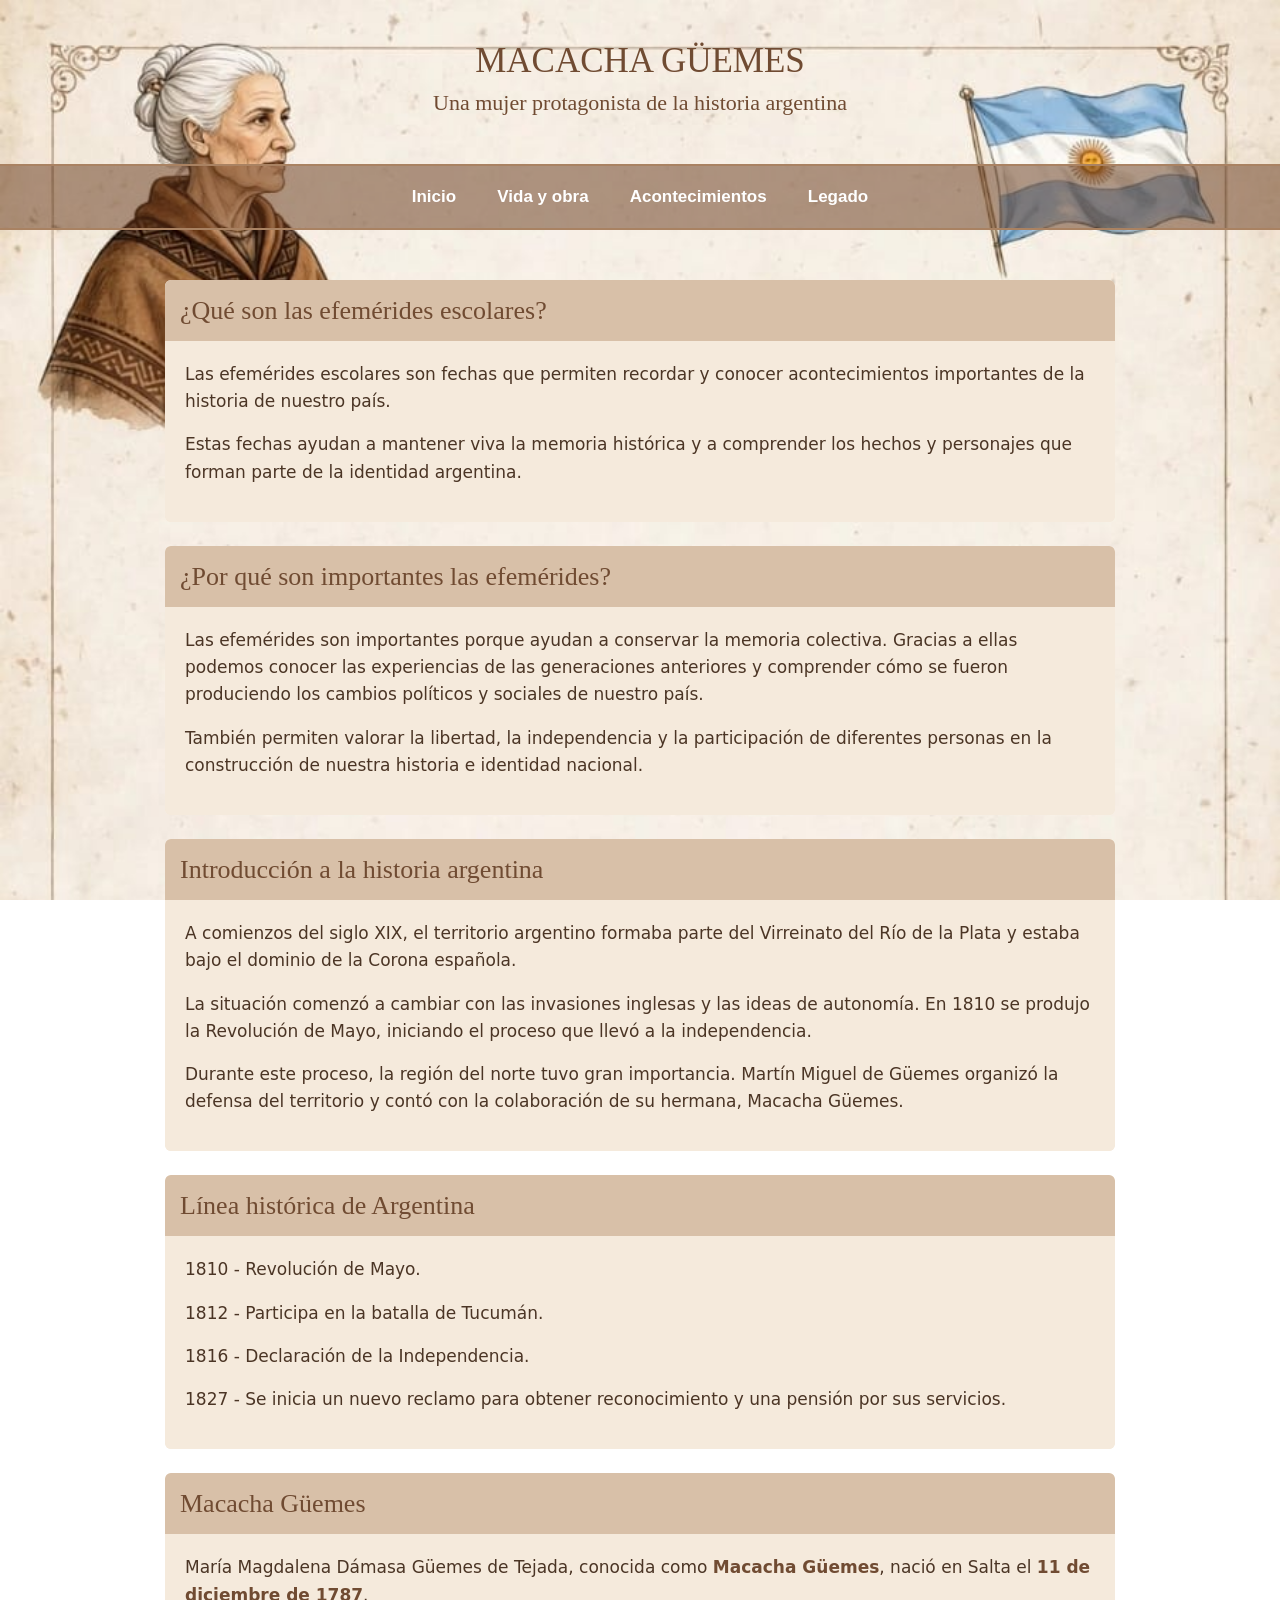
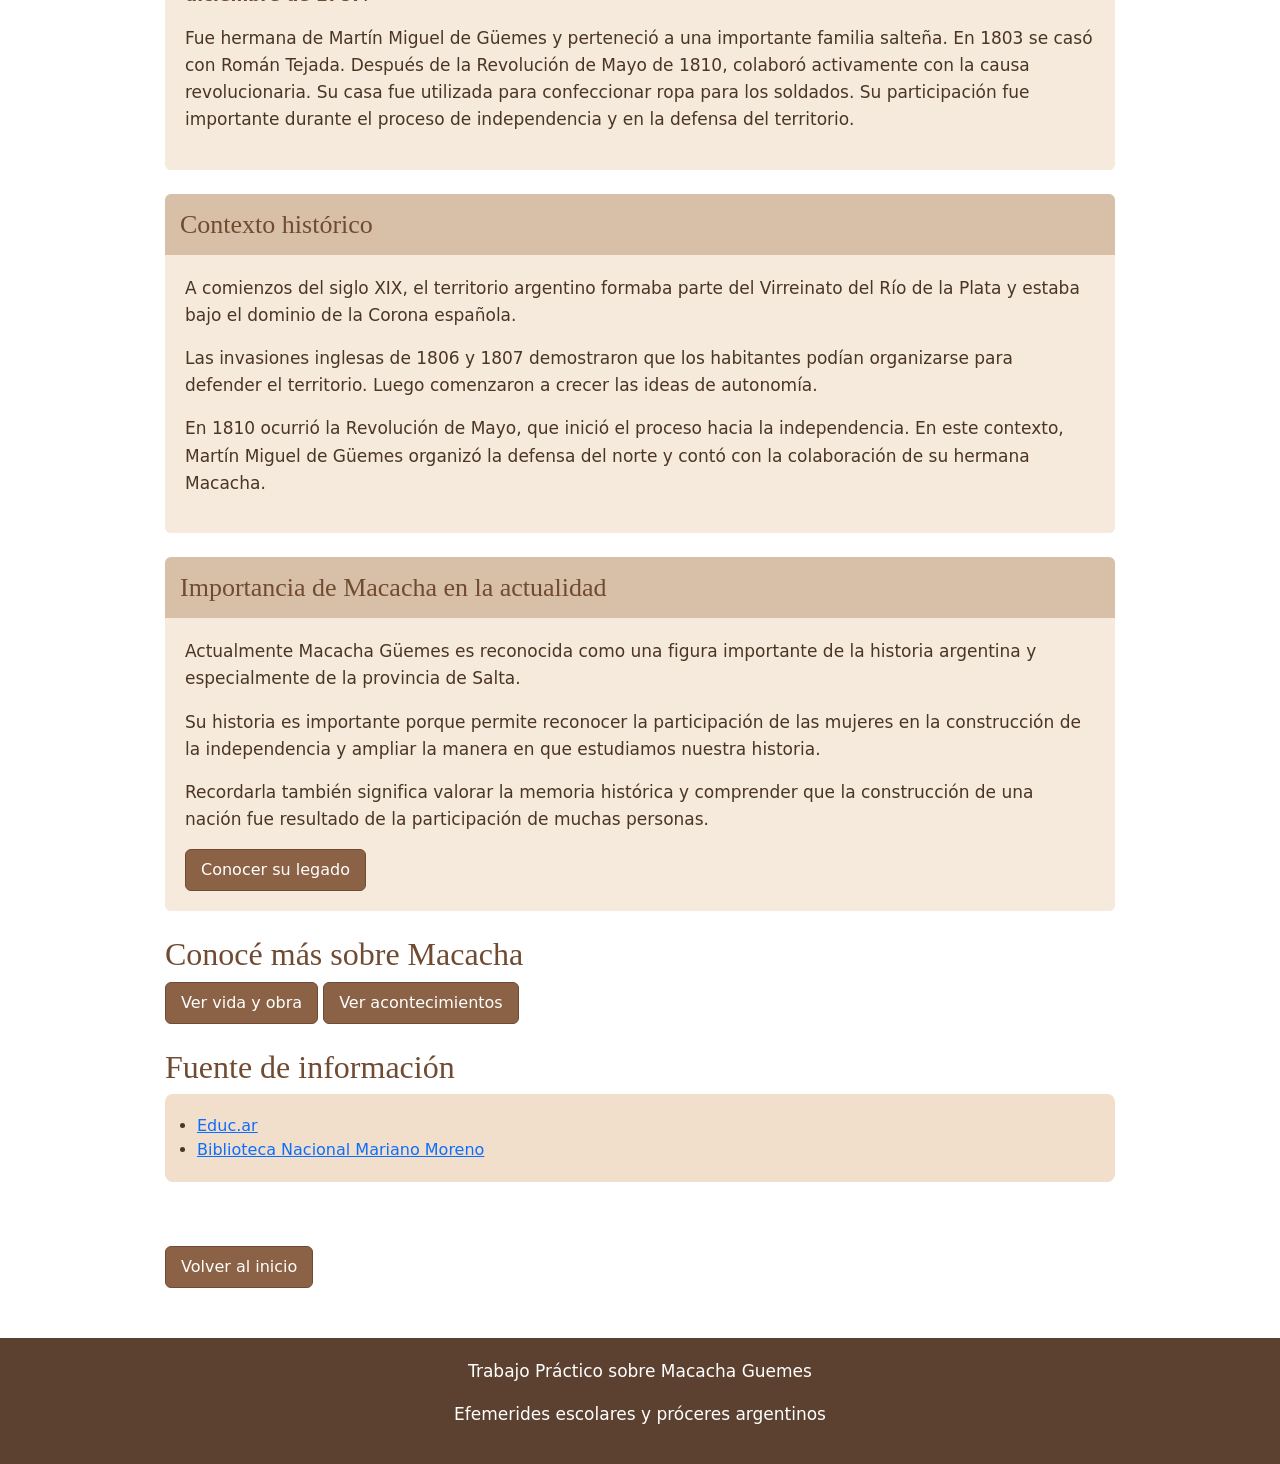
<file: index.html>
<!DOCTYPE html>
<html lang="es">

<head>

    <meta charset="UTF-8">

    <title>Macacha Güemes - Historia Argentina</title>

    <link rel="stylesheet" href="estilos.css">

    <link href="https://cdn.jsdelivr.net/npm/bootstrap@5.3.8/dist/css/bootstrap.min.css" rel="stylesheet" integrity="sha384-sRIl4kxILFvY47J16cr9ZwB07vP4J8+LH7qKQnuqkuIAvNWLzeN8tE5YBujZqJLB" crossorigin="anonymous">
<script src="https://cdn.jsdelivr.net/npm/bootstrap@5.3.8/dist/js/bootstrap.bundle.min.js" integrity="sha384-FKyoEForCGlyvwx9Hj09JcYn3nv7wiPVlz7YYwJrWVcXK/BmnVDxM+D2scQbITxI" crossorigin="anonymous"></script>

</head>

<body>

<!-- ENCABEZADO -->

<header>

    <h1>MACACHA GÜEMES</h1>

    <h2>Una mujer protagonista de la historia argentina</h2>

</header>


<!-- MENÚ -->

<nav>

    <a href="index.html">Inicio</a>

    <a href="vida.html">Vida y obra</a>

    <a href="acontecimientos.html">Acontecimientos</a>

    <a href="legado.html">Legado</a>

</nav>


<!-- CONTENIDO -->

<main>
  
    <div class="card mb-4">
  <div class="card-header">
  <h2> ¿Qué son las efemérides escolares?</h2>
  </div>

  <div class="card-body">
    <p>
      Las efemérides escolares son fechas que permiten recordar y conocer
      acontecimientos importantes de la historia de nuestro país.
    </p>

    <p>
      Estas fechas ayudan a mantener viva la memoria histórica y a comprender
      los hechos y personajes que forman parte de la identidad argentina.
    </p>
  </div>
</div>

    <div class="card mb-4">

  <div class="card-header">
    <h2>¿Por qué son importantes las efemérides?</h2>
  </div>

  <div class="card-body">

    <p>
      Las efemérides son importantes porque ayudan a conservar la memoria
      colectiva. Gracias a ellas podemos conocer las experiencias de las
      generaciones anteriores y comprender cómo se fueron produciendo
      los cambios políticos y sociales de nuestro país.
    </p>

    <p>
      También permiten valorar la libertad, la independencia y la
      participación de diferentes personas en la construcción de nuestra
      historia e identidad nacional.
    </p>

  </div>

</div>

    <div class="card mb-4">

  <div class="card-header">
    <h2>Introducción a la historia argentina</h2>
  </div>

  <div class="card-body">

    <p>
      A comienzos del siglo XIX, el territorio argentino formaba parte del
      Virreinato del Río de la Plata y estaba bajo el dominio de la Corona española.
    </p>

    <p>
      La situación comenzó a cambiar con las invasiones inglesas y las ideas
      de autonomía. En 1810 se produjo la Revolución de Mayo, iniciando el
      proceso que llevó a la independencia.
    </p>

    <p>
      Durante este proceso, la región del norte tuvo gran importancia.
      Martín Miguel de Güemes organizó la defensa del territorio y contó
      con la colaboración de su hermana, Macacha Güemes.
    </p>

  </div>

</div>

<div class="card mb-4">

  <div class="card-header">
    <h2>Línea histórica de Argentina</h2>
  </div>

  <div class="card-body">

    <p>1810 - Revolución de Mayo.</p>

    <p>1812 - Participa en la batalla de Tucumán.</p>

    <p>1816 - Declaración de la Independencia.</p>

    <p>
      1827 - Se inicia un nuevo reclamo para obtener reconocimiento
      y una pensión por sus servicios.
    </p>

  </div>
  </div>


     <!-- TARJETA DE MACACHA GÜEMES -->
<div class="card mb-4">

    <div class="card-header">
        <h2>Macacha Güemes</h2>
    </div>

    <div class="card-body">

        <p>
            María Magdalena Dámasa Güemes de Tejada, conocida como
            <strong>Macacha Güemes</strong>, nació en Salta el
            <strong>11 de diciembre de 1787</strong>.
        </p>

        <p>
            Fue hermana de Martín Miguel de Güemes y perteneció a una
            importante familia salteña. En 1803 se casó con Román Tejada.

            Después de la Revolución de Mayo de 1810, colaboró activamente
            con la causa revolucionaria. Su casa fue utilizada para
            confeccionar ropa para los soldados.
            Su participación fue importante durante el proceso de
            independencia y en la defensa del territorio.
        </p>


    </div>

</div>


<div class="card mb-4">

    <div class="card-header">
        <h2>Contexto histórico</h2>
    </div>

    <div class="card-body">

        <p>
            A comienzos del siglo XIX, el territorio argentino formaba parte
            del Virreinato del Río de la Plata y estaba bajo el dominio de
            la Corona española.
        </p>

        <p>
            Las invasiones inglesas de 1806 y 1807 demostraron que los
            habitantes podían organizarse para defender el territorio.
            Luego comenzaron a crecer las ideas de autonomía.
        </p>

        <p>
            En 1810 ocurrió la Revolución de Mayo, que inició el proceso
            hacia la independencia. En este contexto, Martín Miguel de
            Güemes organizó la defensa del norte y contó con la colaboración
            de su hermana Macacha.
        </p>

    </div>

</div>

</div>

    <div class="card mb-4">

    <div class="card-header">
        <h2>Importancia de Macacha en la actualidad</h2>
    </div>
    <div class="card-body">


    <p>
        Actualmente Macacha Güemes es reconocida como una figura importante
        de la historia argentina y especialmente de la provincia de Salta.
    </p>

    <p>
        Su historia es importante porque permite reconocer la participación
        de las mujeres en la construcción de la independencia y ampliar
        la manera en que estudiamos nuestra historia.
    </p>

    <p>
        Recordarla también significa valorar la memoria histórica y
        comprender que la construcción de una nación fue resultado
        de la participación de muchas personas.
    </p>
      <a href="legado.html" class="boton">Conocer su legado</a>
    </div>
    </div>

    <!-- BOTÓN DE BOOTSTRAP -->

    <h2>Conocé más sobre Macacha</h2>

    <a href="vida.html" class="boton">
        Ver vida y obra
    </a>

    <a href="acontecimientos.html" class="boton">
        Ver acontecimientos
    </a>

    <br><br>


    <h2>Fuente de información</h2>

<ul>

    <li>
        <a href="https://www.educ.ar" target="_blank">
            Educ.ar
        </a>
    </li>

    <li>
        <a href="https://www.bn.gov.ar" target="_blank">
            Biblioteca Nacional Mariano Moreno
        </a>
    </li>

</ul>

    <br><br>

    <a href="#inicio" class="boton">
        Volver al inicio
    </a>

</main>


<!-- PIE DE PÁGINA -->

<footer>

    <p>
        Trabajo Práctico sobre Macacha Guemes 
    </p>

    <p>
        Efemerides escolares y próceres argentinos 
    </p>

</footer>
<script src="https://cdn.jsdelivr.net/npm/bootstrap@5.3.8/dist/js/bootstrap.bundle.min.js" integrity="sha384-FKyoEForCGlyvwx9Hj09JcYn3nv7wiPVlz7YYwJrWVcXK/BmnVDxM+D2scQbITxI" crossorigin="anonymous"></script>

</body>

</html>
</file>
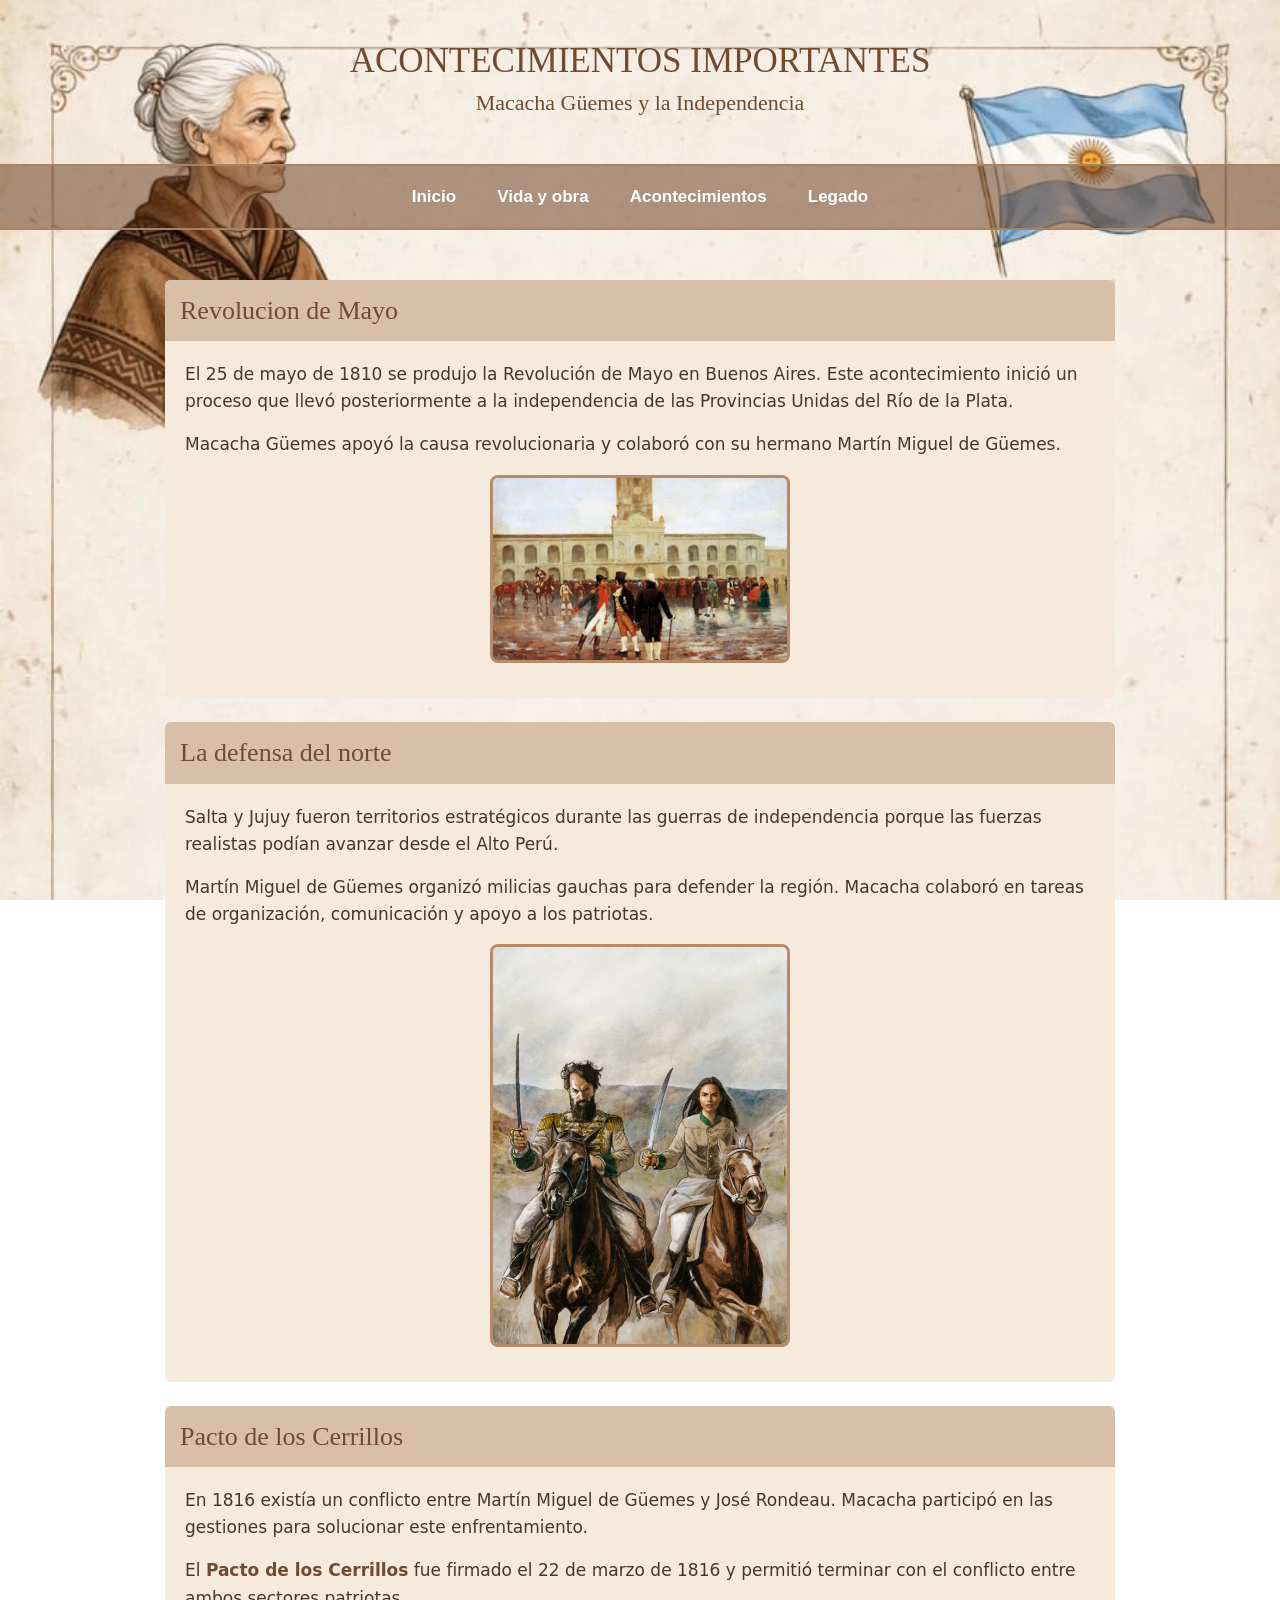
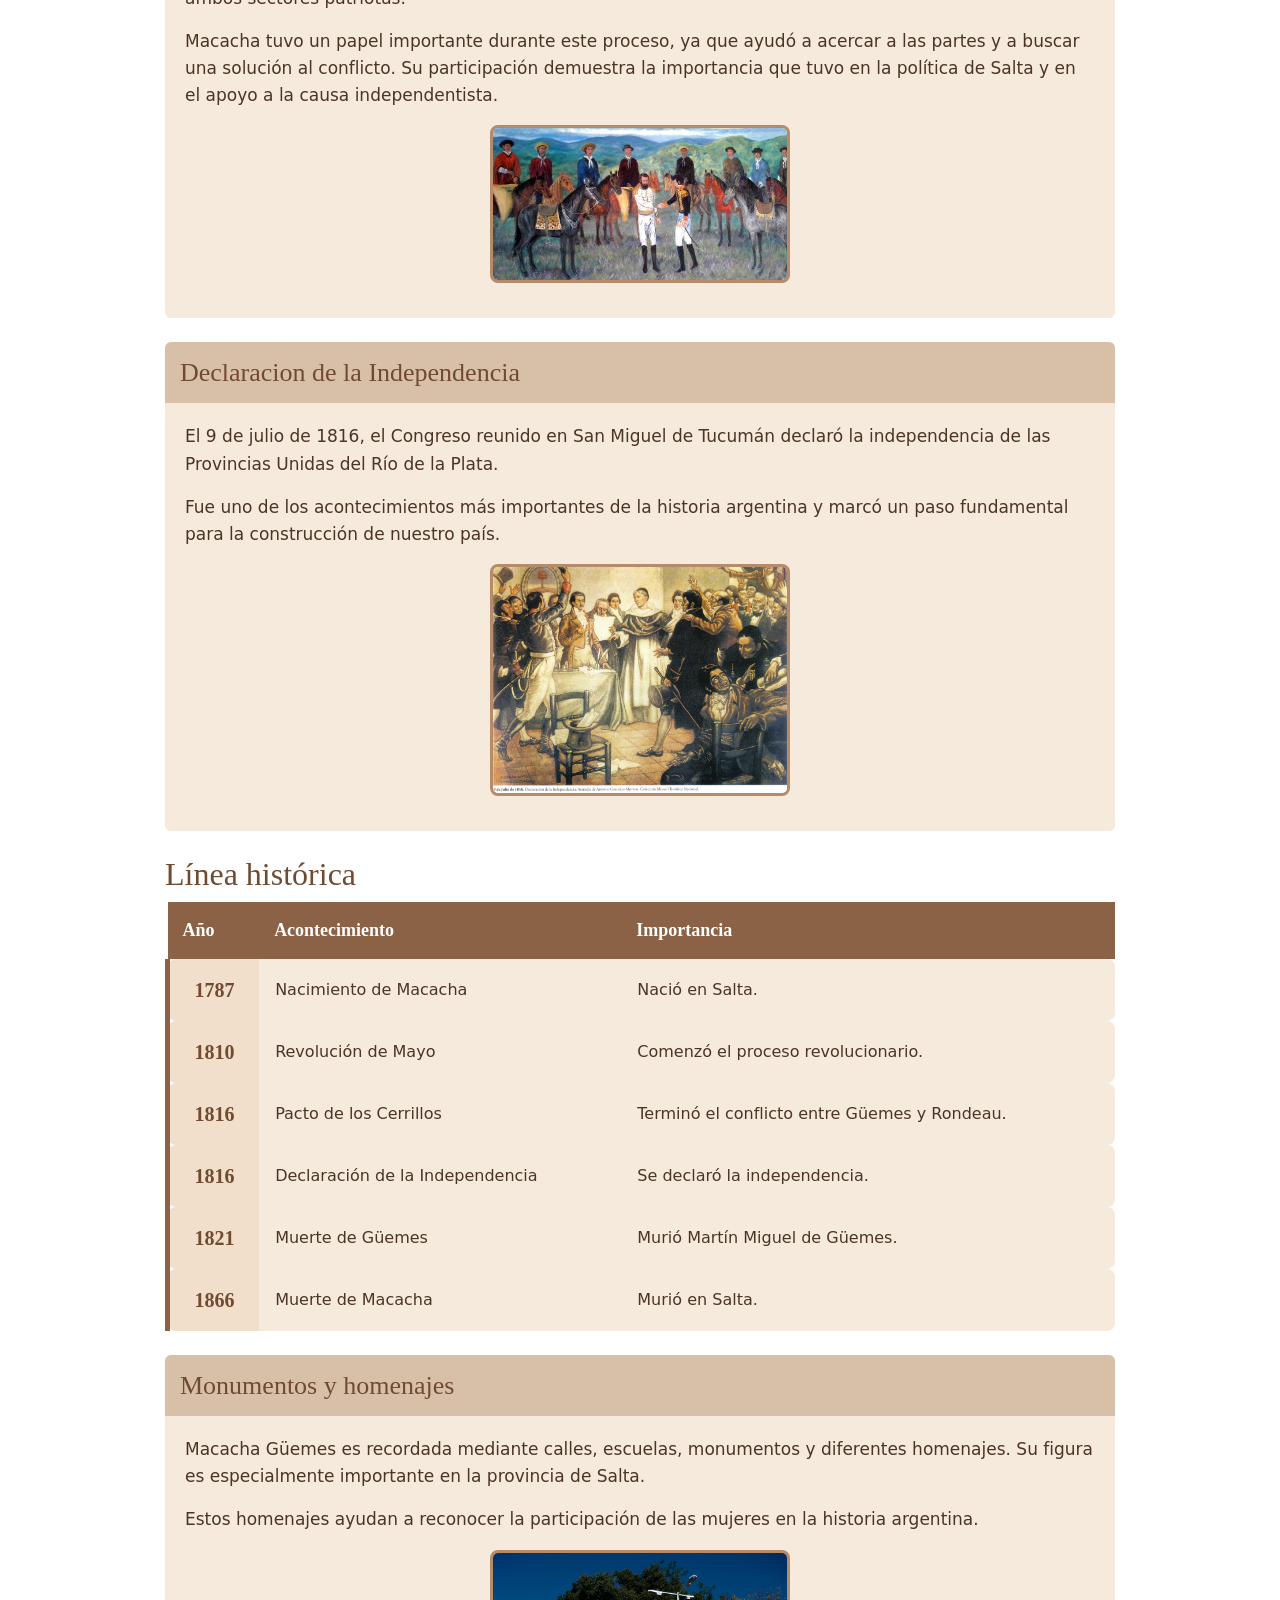
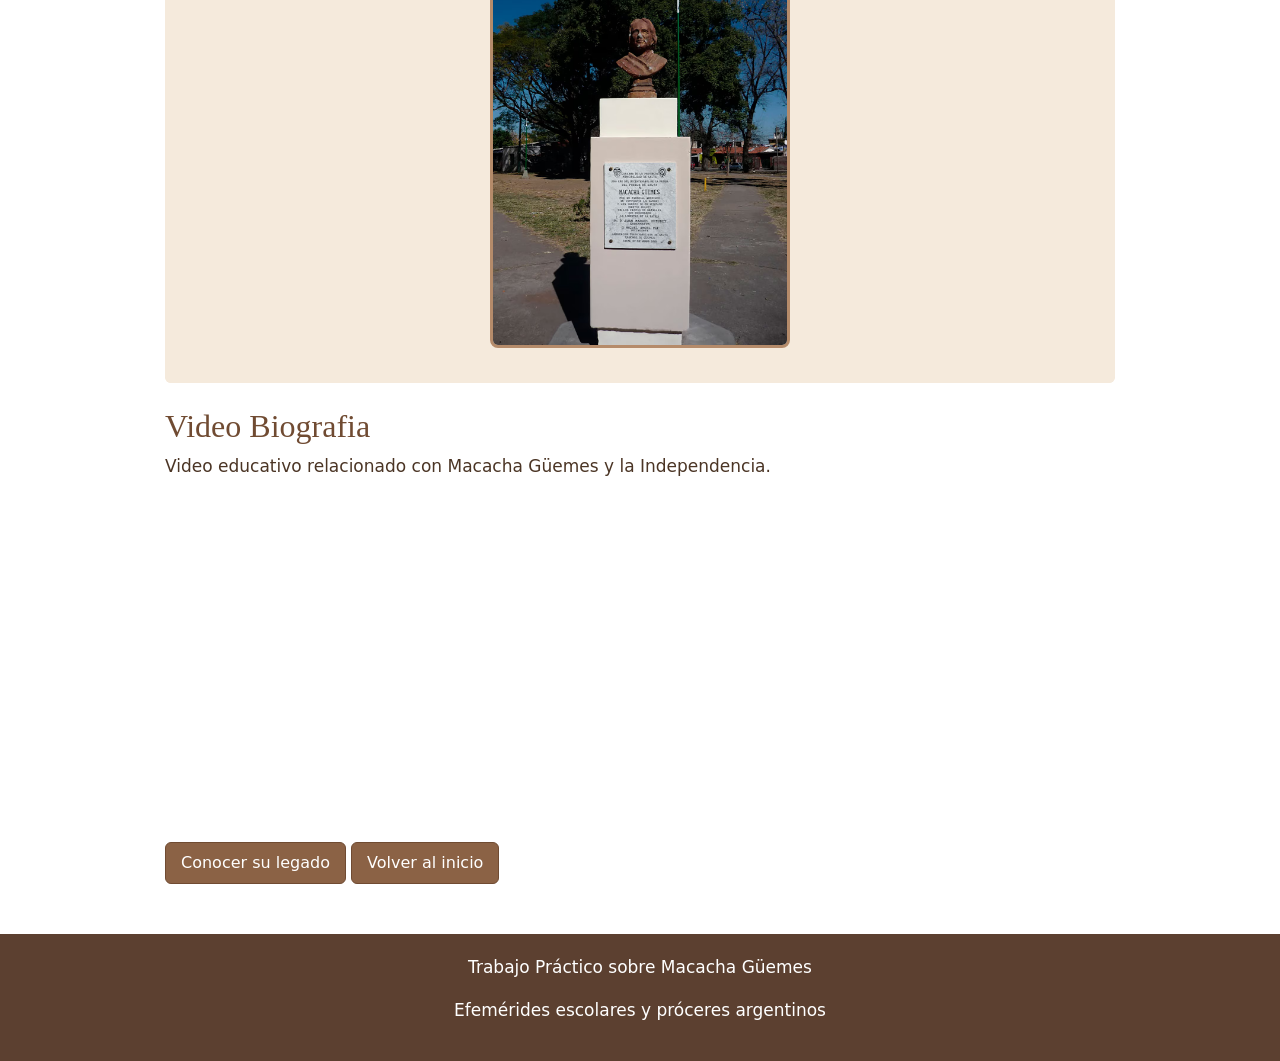
<file: acontecimientos.html>
<!DOCTYPE html>
<html lang="es">

<head>

    <meta charset="UTF-8">

    <title>Acontecimientos - Macacha Güemes</title>

    <link rel="stylesheet" href="estilos.css">

    <link href="https://cdn.jsdelivr.net/npm/bootstrap@5.3.8/dist/css/bootstrap.min.css" rel="stylesheet" integrity="sha384-sRIl4kxILFvY47J16cr9ZwB07vP4J8+LH7qKQnuqkuIAvNWLzeN8tE5YBujZqJLB" crossorigin="anonymous">
    <script src="https://cdn.jsdelivr.net/npm/bootstrap@5.3.8/dist/js/bootstrap.bundle.min.js" integrity="sha384-FKyoEForCGlyvwx9Hj09JcYn3nv7wiPVlz7YYwJrWVcXK/BmnVDxM+D2scQbITxI" crossorigin="anonymous"></script>

</head>

<body>

<header>

    <h1>ACONTECIMIENTOS IMPORTANTES</h1>

    <h2>Macacha Güemes y la Independencia</h2>

</header>


<nav>

    <a href="index.html">Inicio</a>
    <a href="vida.html">Vida y obra</a>
    <a href="acontecimientos.html">Acontecimientos</a>
    <a href="legado.html">Legado</a>

</nav>


<main>

    <div class="card mb-4">

  <div class="card-header">
    <h2>Revolucion de Mayo</h2>
  </div>

  <div class="card-body">

    <p>
        El 25 de mayo de 1810 se produjo la Revolución de Mayo en Buenos Aires.
        Este acontecimiento inició un proceso que llevó posteriormente a la
        independencia de las Provincias Unidas del Río de la Plata.
    </p>

    <p>
        Macacha Güemes apoyó la causa revolucionaria y colaboró con su hermano
        Martín Miguel de Güemes.
    </p>
    <img src="img/revolucion.jpg" alt="revolucion">
  </div>
    </div>

    <div class="card mb-4">

  <div class="card-header">
    <h2>La defensa del norte</h2>
  </div>

  <div class="card-body">

    <p>
        Salta y Jujuy fueron territorios estratégicos durante las guerras de
        independencia porque las fuerzas realistas podían avanzar desde el
        Alto Perú.
    </p>

    <p>
        Martín Miguel de Güemes organizó milicias gauchas para defender la
        región. Macacha colaboró en tareas de organización, comunicación
        y apoyo a los patriotas.
    </p>

    <img src="img/guemes.jpg" alt="Martín Miguel de Güemes" width="350">
  </div>
    </div>


    <div class="card mb-4">

  <div class="card-header">
    <h2>Pacto de los Cerrillos</h2>
  </div>

  <div class="card-body">

    <p>
        En 1816 existía un conflicto entre Martín Miguel de Güemes y José
        Rondeau. Macacha participó en las gestiones para solucionar este
        enfrentamiento.
    </p>

    <p>
        El <strong>Pacto de los Cerrillos</strong> fue firmado el
        22 de marzo de 1816 y permitió terminar con el conflicto entre
        ambos sectores patriotas.
    </p>
    <p>
        Macacha tuvo un papel importante durante este proceso, ya que ayudó a acercar a las partes y a buscar una solución al conflicto. Su participación demuestra la importancia que tuvo en la política de Salta y en el apoyo a la causa independentista.
    </p>
    <img src="img/pacto.jpg" alt="Pacto">

  </div>
    </div>

    <div class="card mb-4">

  <div class="card-header">
    <h2>Declaracion de la Independencia</h2>
  </div>

  <div class="card-body">

    <p>
        El 9 de julio de 1816, el Congreso reunido en San Miguel de Tucumán
        declaró la independencia de las Provincias Unidas del Río de la Plata.
    </p>

    <p>
        Fue uno de los acontecimientos más importantes de la historia
        argentina y marcó un paso fundamental para la construcción de
        nuestro país.
    </p>

    <img src="img/independencia.jpg" alt="Independencia Argentina" width="350">
  </div>
    </div>

    <h2>Línea histórica</h2>

    <table border="1">

        <tr>
            <th>Año</th>
            <th>Acontecimiento</th>
            <th>Importancia</th>
        </tr>

        <tr>
            <td>1787</td>
            <td>Nacimiento de Macacha</td>
            <td>Nació en Salta.</td>
        </tr>

        <tr>
            <td>1810</td>
            <td>Revolución de Mayo</td>
            <td>Comenzó el proceso revolucionario.</td>
        </tr>

        <tr>
            <td>1816</td>
            <td>Pacto de los Cerrillos</td>
            <td>Terminó el conflicto entre Güemes y Rondeau.</td>
        </tr>

        <tr>
            <td>1816</td>
            <td>Declaración de la Independencia</td>
            <td>Se declaró la independencia.</td>
        </tr>

        <tr>
            <td>1821</td>
            <td>Muerte de Güemes</td>
            <td>Murió Martín Miguel de Güemes.</td>
        </tr>

        <tr>
            <td>1866</td>
            <td>Muerte de Macacha</td>
            <td>Murió en Salta.</td>
        </tr>

    </table>
    <br>
   <div class="card mb-4">

  <div class="card-header">
    <h2>Monumentos y homenajes</h2>
  </div>

  <div class="card-body">

    <p>
        Macacha Güemes es recordada mediante calles, escuelas, monumentos
        y diferentes homenajes. Su figura es especialmente importante
        en la provincia de Salta.
    </p>

    <p>
        Estos homenajes ayudan a reconocer la participación de las mujeres
        en la historia argentina.
    </p>

    <img src="img/legadomacacha.jpg" alt="Monumentos">

  </div>
    </div>

    <h2>Video Biografia</h2>

    <p>
        Video educativo relacionado con Macacha Güemes y la Independencia.
    </p>

    <iframe width="560" height="315"
    src="https://www.youtube.com/embed/CqD3FdHQvYM"
    title="Macacha Güemes - Las Mujeres Hacemos Historia">
    </iframe>


    <br><br>

    <a href="legado.html" class="boton">
        Conocer su legado
    </a>

    <a href="index.html" class="boton">
        Volver al inicio
    </a>

</main>


<footer>

    <p>Trabajo Práctico sobre Macacha Güemes</p>

    <p>Efemérides escolares y próceres argentinos</p>

</footer>
</body>

</html>
</file>
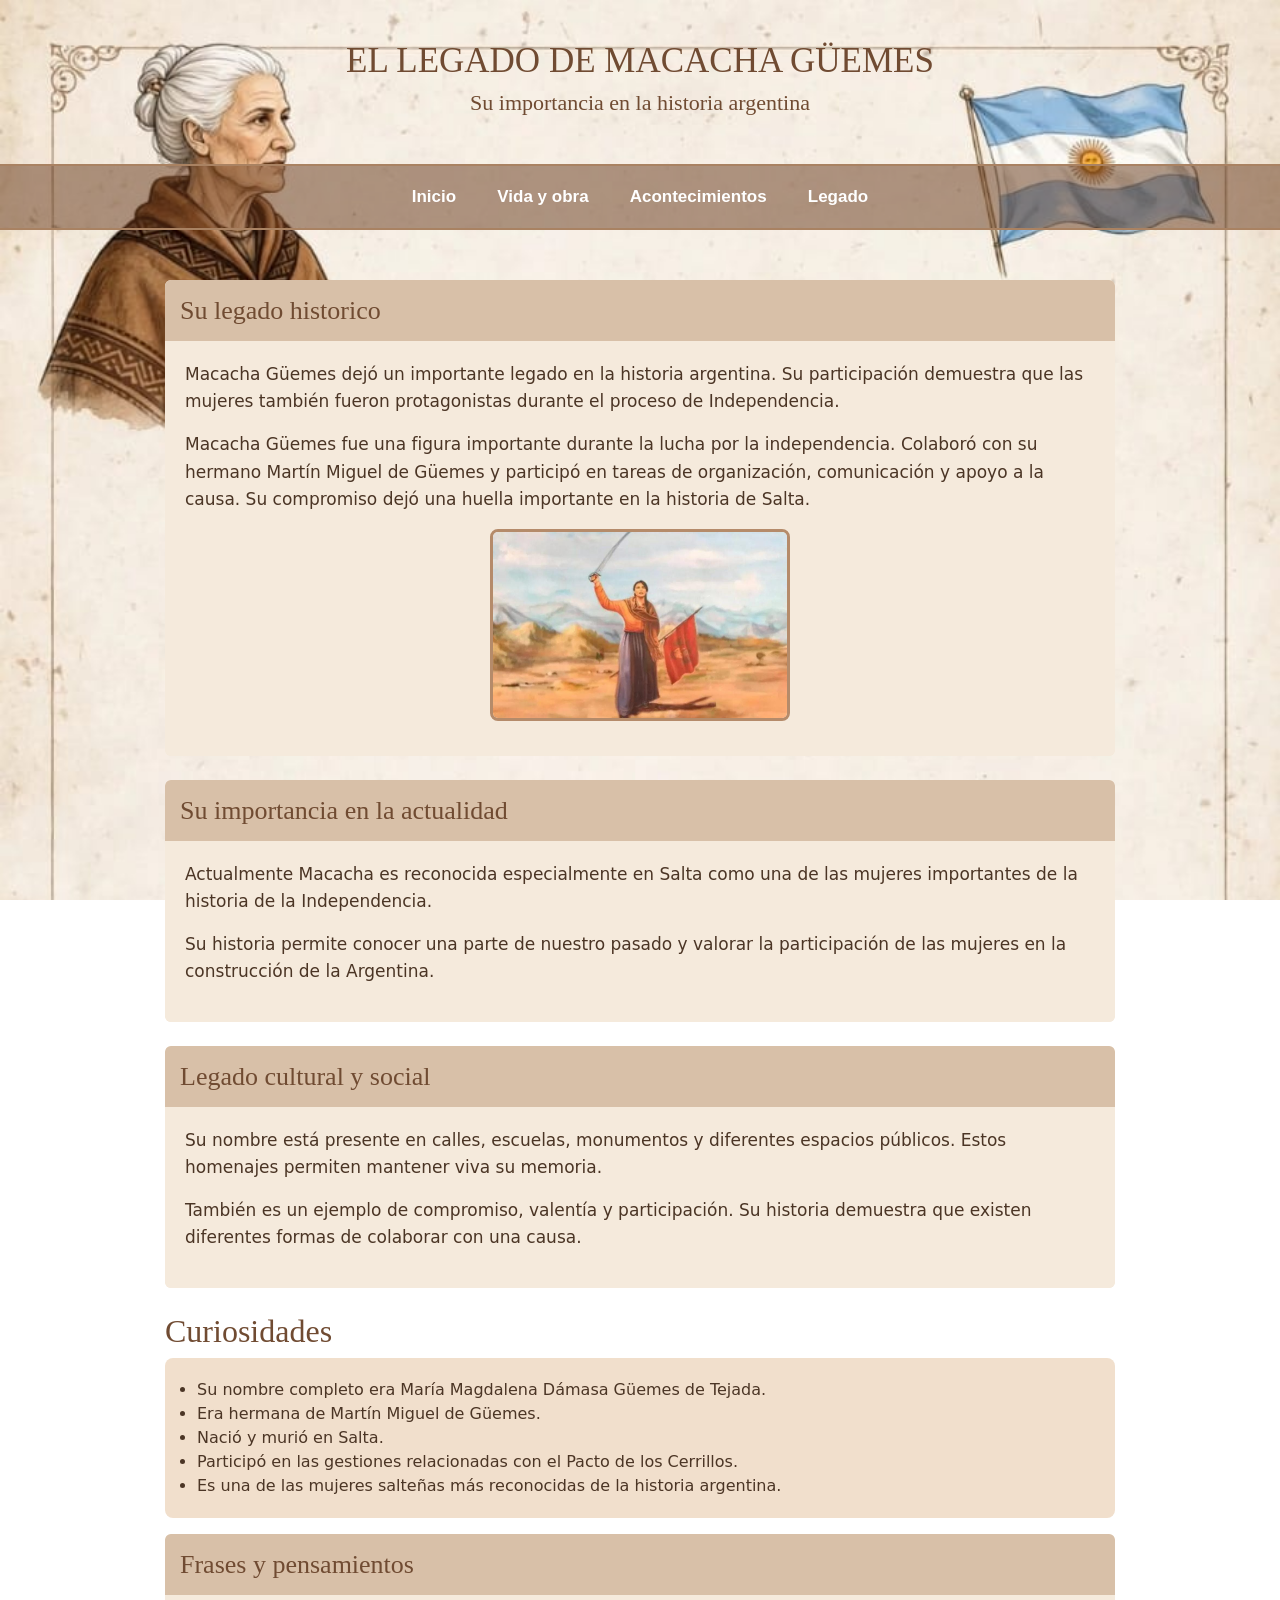
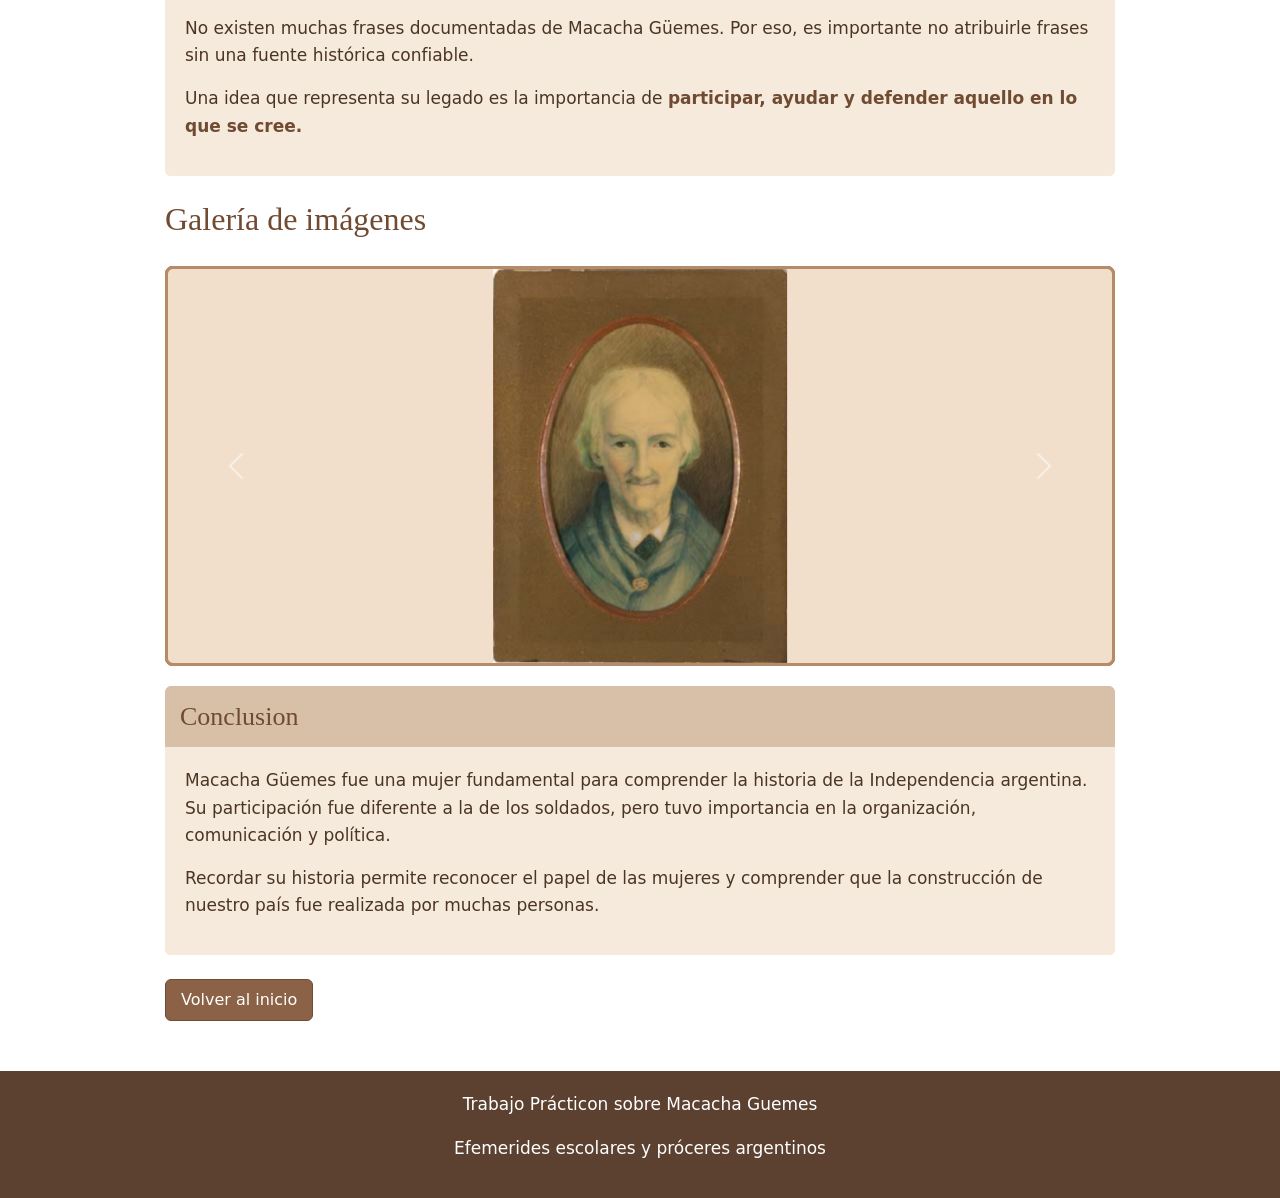
<file: legado.html>
<!DOCTYPE html>
<html lang="es">

<head>

    <meta charset="UTF-8">

    <title>Legado de Macacha Güemes</title>

    <link rel="stylesheet" href="estilos.css">

    <link href="https://cdn.jsdelivr.net/npm/bootstrap@5.3.8/dist/css/bootstrap.min.css" rel="stylesheet" integrity="sha384-sRIl4kxILFvY47J16cr9ZwB07vP4J8+LH7qKQnuqkuIAvNWLzeN8tE5YBujZqJLB" crossorigin="anonymous">
<script src="https://cdn.jsdelivr.net/npm/bootstrap@5.3.8/dist/js/bootstrap.bundle.min.js" integrity="sha384-FKyoEForCGlyvwx9Hj09JcYn3nv7wiPVlz7YYwJrWVcXK/BmnVDxM+D2scQbITxI" crossorigin="anonymous"></script>

</head>

<body>

<!-- ENCABEZADO -->

<header>

    <h1>EL LEGADO DE MACACHA GÜEMES</h1>

    <h2>Su importancia en la historia argentina</h2>

</header>


<!-- MENÚ -->

<nav>

    <a href="index.html">Inicio</a>
    <a href="vida.html">Vida y obra</a>
    <a href="acontecimientos.html">Acontecimientos</a>
    <a href="legado.html">Legado</a>

</nav>


<!-- CONTENIDO -->

<main>

    <div class="card mb-4">

  <div class="card-header">
    <h2>Su legado historico</h2>
  </div>

  <div class="card-body">

    <p>
        Macacha Güemes dejó un importante legado en la historia argentina.
        Su participación demuestra que las mujeres también fueron protagonistas
        durante el proceso de Independencia.
    </p>

    <p>
        Macacha Güemes fue una figura importante durante la lucha por la independencia. Colaboró con su hermano Martín Miguel de Güemes y participó en tareas de organización, comunicación y apoyo a la causa. Su compromiso dejó una huella importante en la historia de Salta.
    </p>
    <img src="img/macacha3.jpeg" alt="macacga3">

  </div>
    </div>


    <div class="card mb-4">

  <div class="card-header">
    <h2>Su importancia en la actualidad</h2>
  </div>

  <div class="card-body">

    <p>
        Actualmente Macacha es reconocida especialmente en Salta como una
        de las mujeres importantes de la historia de la Independencia.
    </p>

    <p>
        Su historia permite conocer una parte de nuestro pasado y valorar
        la participación de las mujeres en la construcción de la Argentina.
    </p>

  </div>
    </div>

    <div class="card mb-4">

  <div class="card-header">
    <h2>Legado cultural y social</h2>
  </div>

  <div class="card-body">

    <p>
        Su nombre está presente en calles, escuelas, monumentos y diferentes
        espacios públicos. Estos homenajes permiten mantener viva su memoria.
    </p>

    <p>
        También es un ejemplo de compromiso, valentía y participación.
        Su historia demuestra que existen diferentes formas de colaborar
        con una causa.
    </p>
  </div>
    </div>


    <h2>Curiosidades</h2>

    <ul>

        <li>
            Su nombre completo era María Magdalena Dámasa Güemes de Tejada.
        </li>

        <li>
            Era hermana de Martín Miguel de Güemes.
        </li>

        <li>
            Nació y murió en Salta.
        </li>

        <li>
            Participó en las gestiones relacionadas con el Pacto de los Cerrillos.
        </li>

        <li>
            Es una de las mujeres salteñas más reconocidas de la historia argentina.
        </li>

    </ul>


    <div class="card mb-4">

  <div class="card-header">
    <h2>Frases y pensamientos</h2>
  </div>

  <div class="card-body">

    <p>
        No existen muchas frases documentadas de Macacha Güemes. Por eso,
        es importante no atribuirle frases sin una fuente histórica confiable.
    </p>

    <p>
        Una idea que representa su legado es la importancia de
        <strong>participar, ayudar y defender aquello en lo que se cree.</strong>
    </p>
  </div>
    </div>

    <h2>Galería de imágenes</h2>

<div id="carouselMacacha" class="carousel slide">

    <div class="carousel-inner">

        <div class="carousel-item active">
            <img src="img/macacha.jpgg.jpeg" class="d-block w-100" alt="Macacha Güemes">
        </div>

        <div class="carousel-item active">
            <img src="img/joven.jpg" class="d-block w-100" alt="Macacha Güemes">
        </div>

        <div class="carousel-item active">
            <img src="img/macacha.jpg" class="d-block w-100" alt="Macacha Güemes">
        </div>

        <div class="carousel-item active">
            <img src="img/Macacharetrato.jpg" class="d-block w-100" alt="Macacha Güemes">
        </div>

         <div class="carousel-item">
            <img src="img/guemes.jpg" class="d-block w-100" alt="Martin Guemes">
        </div>   

        <div class="carousel-item">
            <img src="img/salta.jpg" class="d-block w-100" alt="Salta">
        </div>

    </div>

    <button class="carousel-control-prev"
        type="button"
        data-bs-target="#carouselMacacha"
        data-bs-slide="prev">

        <span class="carousel-control-prev-icon"></span>

    </button>

    <button class="carousel-control-next"
        type="button"
        data-bs-target="#carouselMacacha"
        data-bs-slide="next">

        <span class="carousel-control-next-icon"></span>

    </button>

</div>

    <div class="card mb-4">

  <div class="card-header">
    <h2>Conclusion</h2>
  </div>

  <div class="card-body">

    <p>
        Macacha Güemes fue una mujer fundamental para comprender la historia
        de la Independencia argentina. Su participación fue diferente a la
        de los soldados, pero tuvo importancia en la organización, comunicación
        y política.
    </p>

    <p>
        Recordar su historia permite reconocer el papel de las mujeres y
        comprender que la construcción de nuestro país fue realizada por
        muchas personas.
    </p>
  </div>
    </div>

    <!-- BOTÓN DE BOOTSTRAP -->

    <a href="index.html" class="boton">
        Volver al inicio
    </a>

</main>


<!-- PIE DE PÁGINA -->

<footer>

    <p>
        Trabajo Prácticon sobre Macacha Guemes 
    </p>

    <p>
        Efemerides escolares y próceres argentinos 
    </p>

</footer>

</body>

</html>
</file>
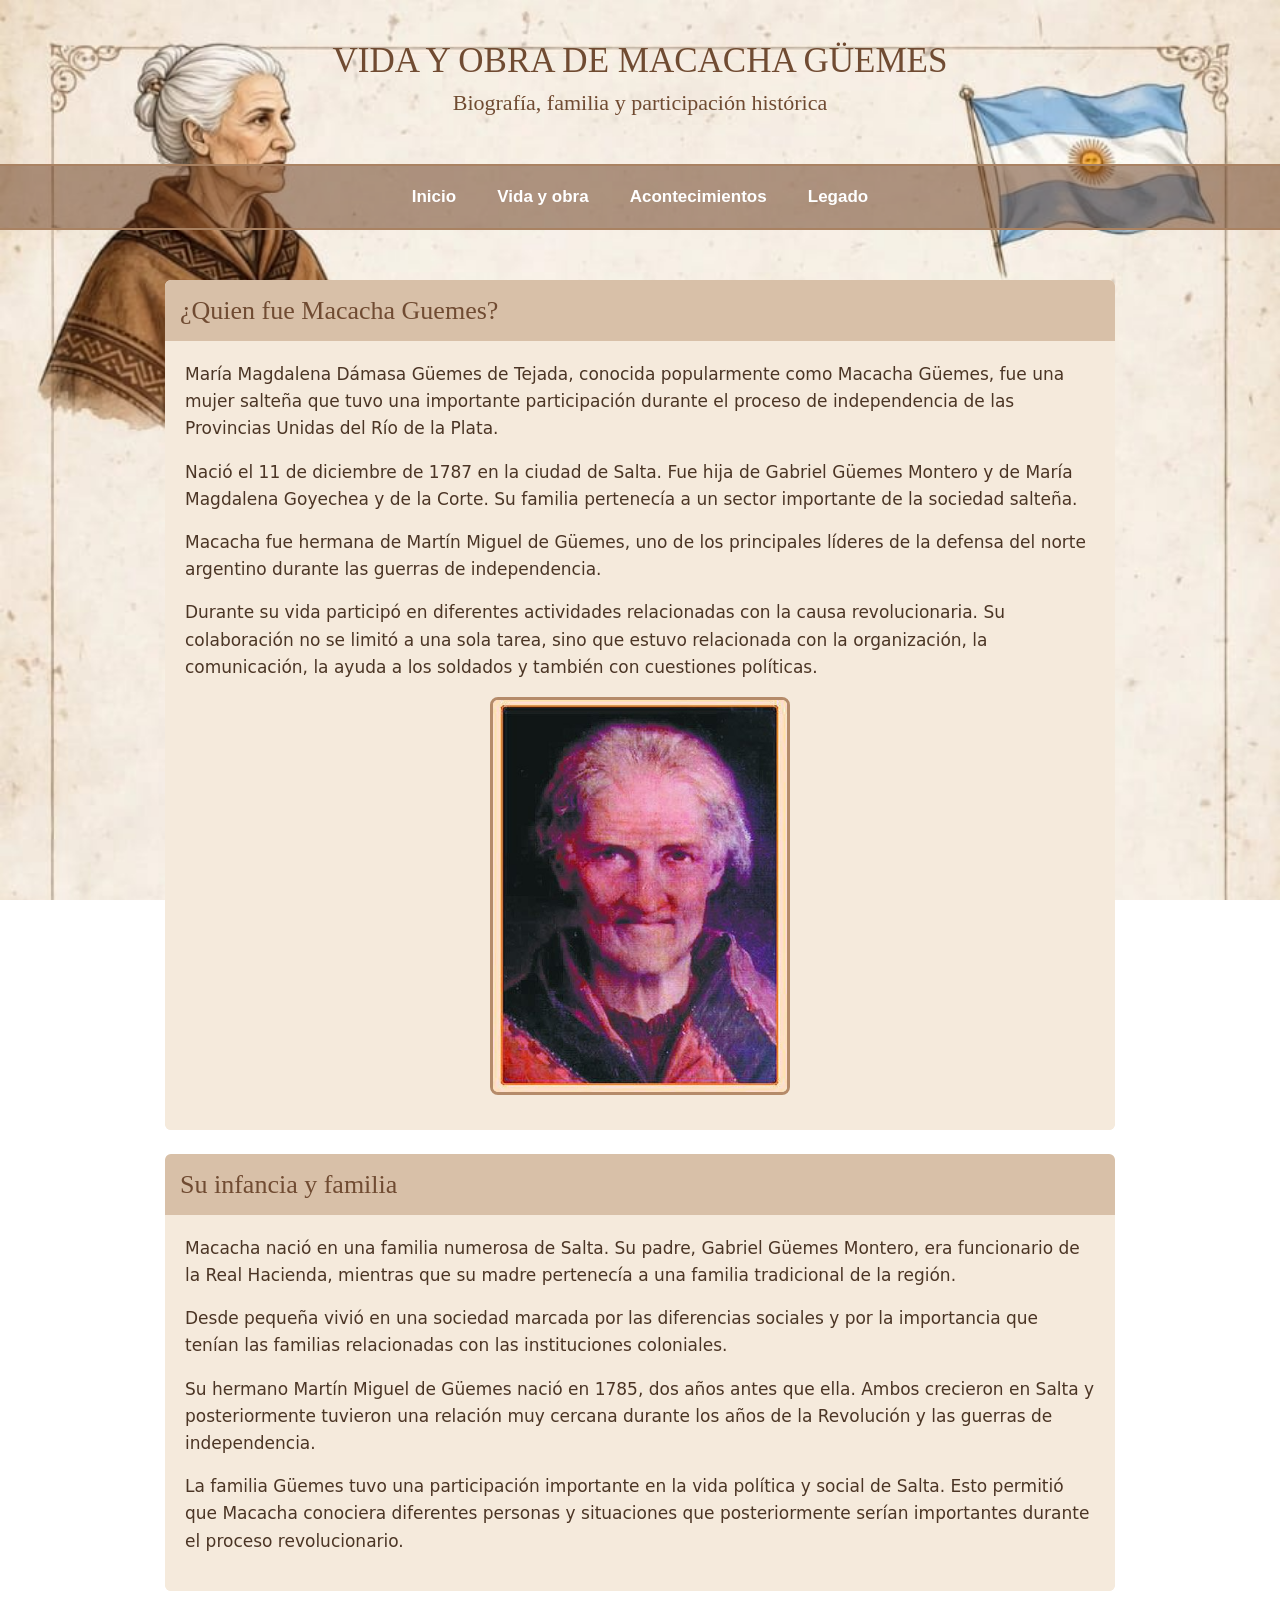
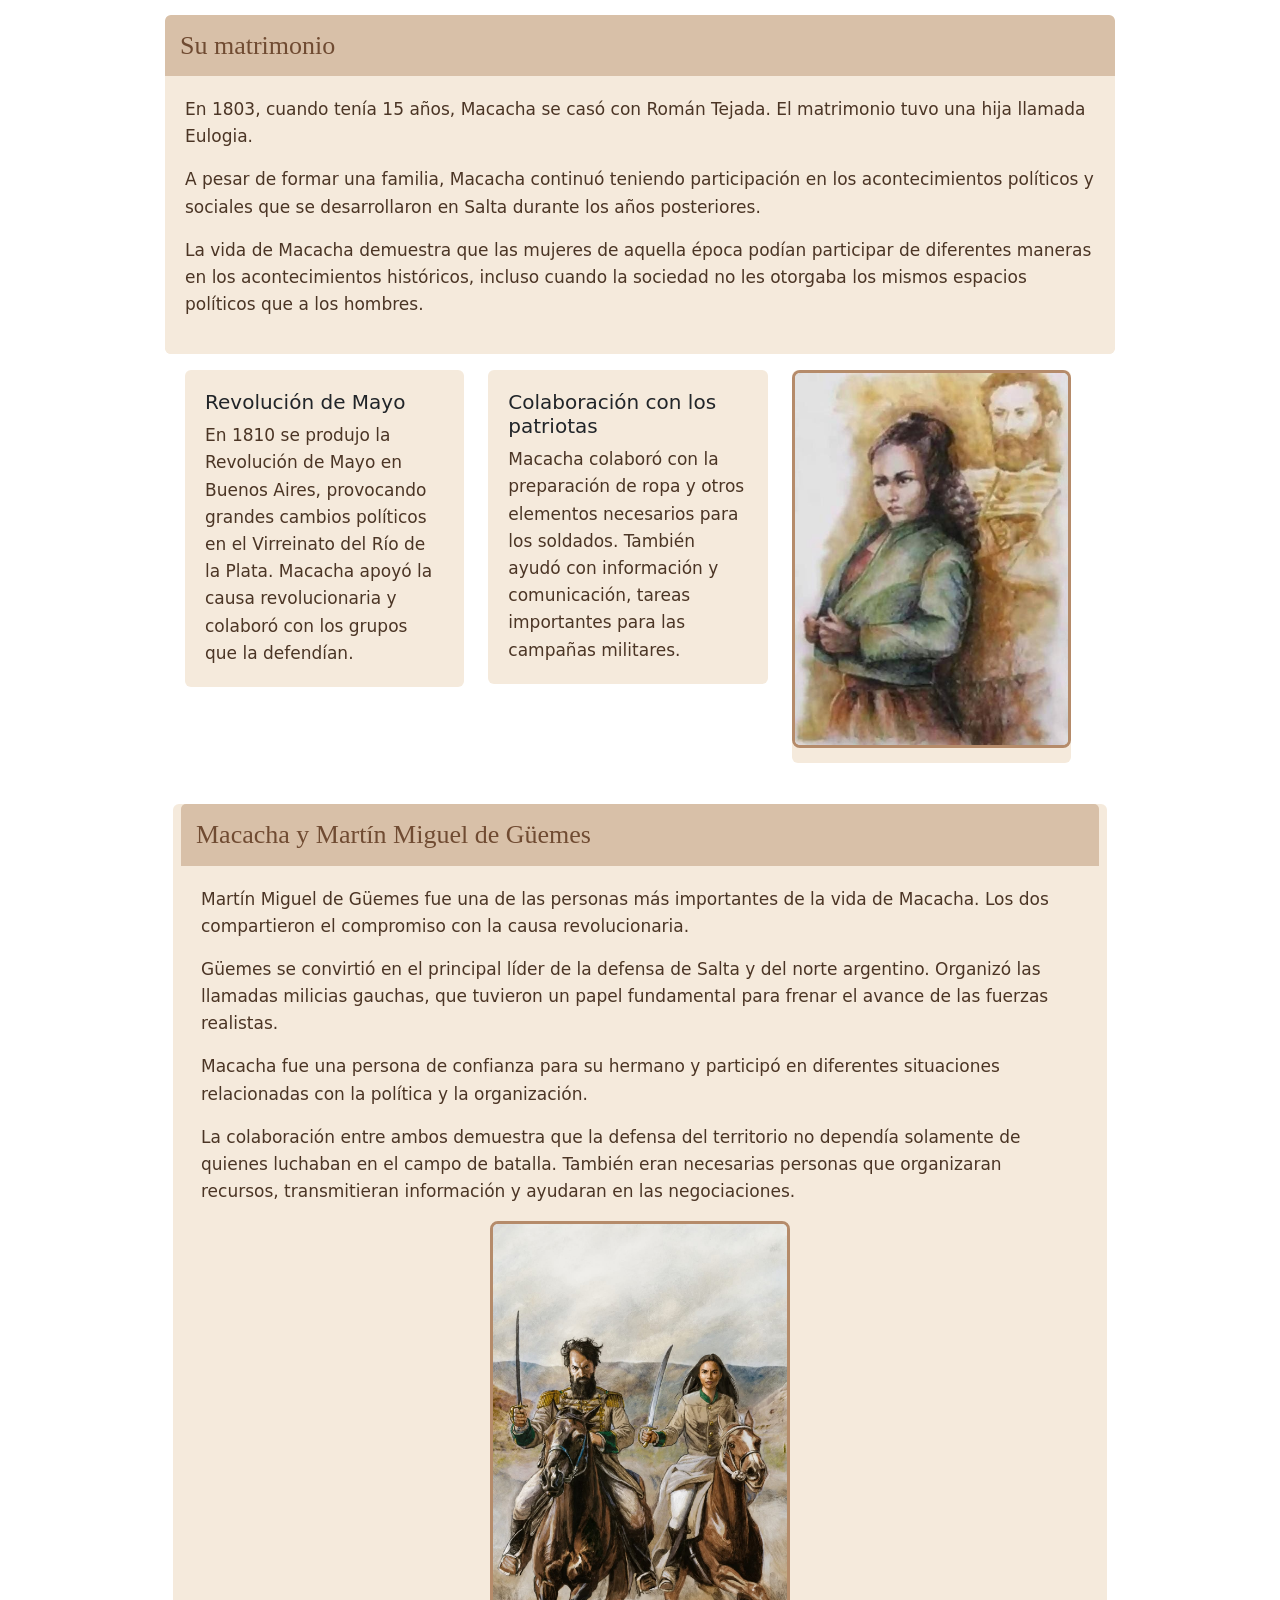
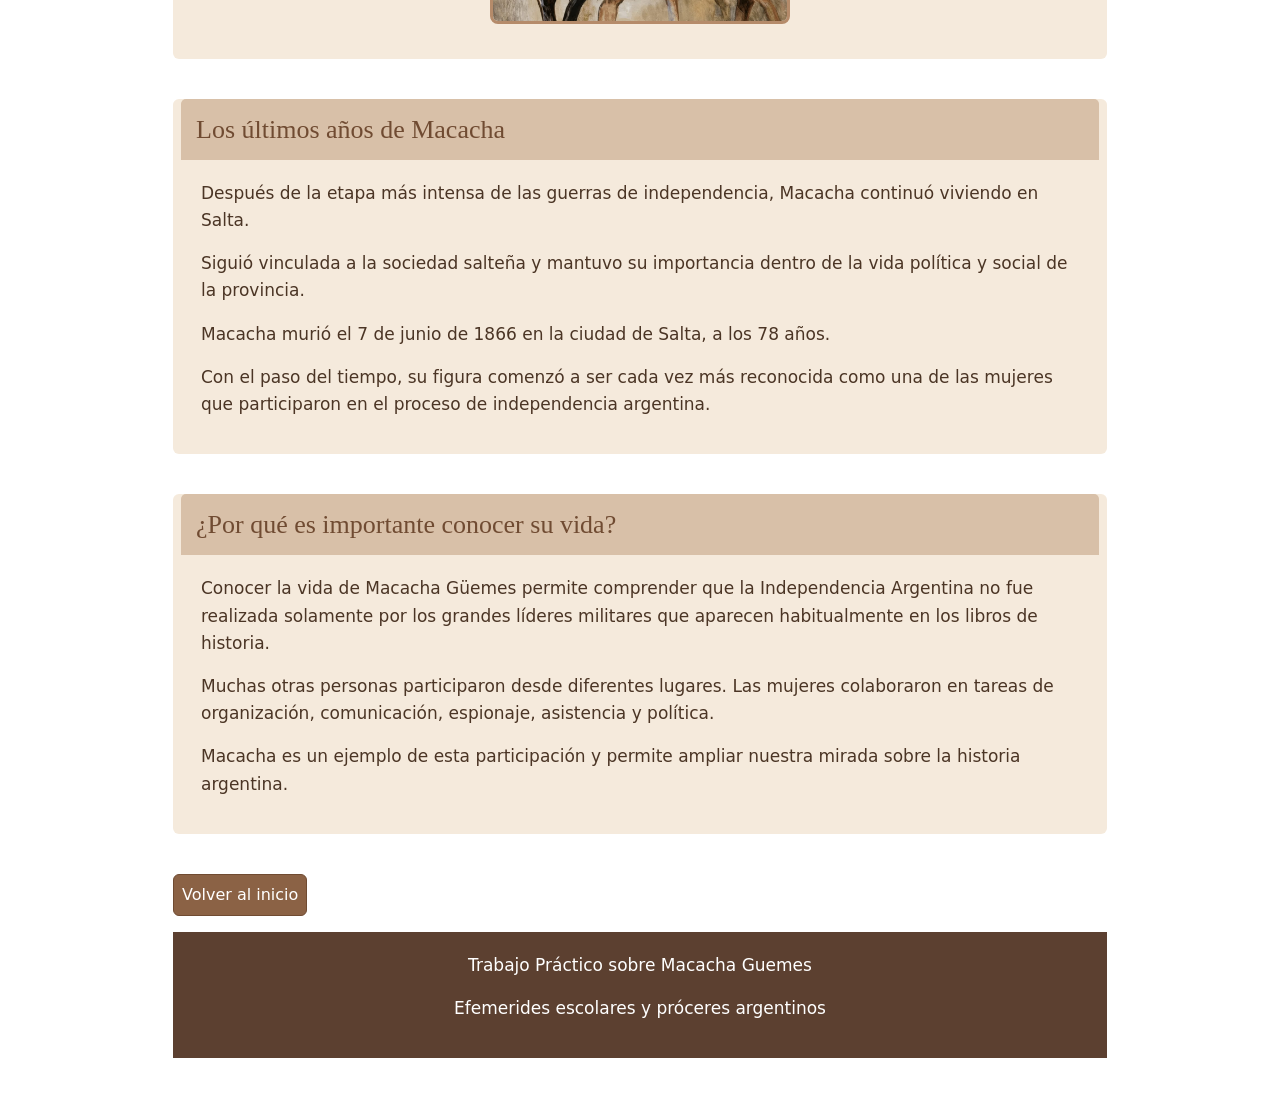
<file: vida.html>
<!DOCTYPE html>
<html lang="es">

<head>

    <meta charset="UTF-8">

    <title>Vida y obra de Macacha Güemes</title>

    <link rel="stylesheet" href="estilos.css">

    <link href="https://cdn.jsdelivr.net/npm/bootstrap@5.3.8/dist/css/bootstrap.min.css" rel="stylesheet" integrity="sha384-sRIl4kxILFvY47J16cr9ZwB07vP4J8+LH7qKQnuqkuIAvNWLzeN8tE5YBujZqJLB" crossorigin="anonymous">
<script src="https://cdn.jsdelivr.net/npm/bootstrap@5.3.8/dist/js/bootstrap.bundle.min.js" integrity="sha384-FKyoEForCGlyvwx9Hj09JcYn3nv7wiPVlz7YYwJrWVcXK/BmnVDxM+D2scQbITxI" crossorigin="anonymous"></script>

</head>

<body>

<!-- ENCABEZADO -->

<header>

    <h1>VIDA Y OBRA DE MACACHA GÜEMES</h1>

    <h2>Biografía, familia y participación histórica</h2>

</header>


<!-- MENÚ -->

<nav>

    <a href="index.html">Inicio</a>

    <a href="vida.html">Vida y obra</a>

    <a href="acontecimientos.html">Acontecimientos</a>

    <a href="legado.html">Legado</a>

</nav>


<!-- CONTENIDO -->

<main>

    <div class="card mb-4">

  <div class="card-header">
    <h2>¿Quien fue Macacha Guemes?</h2>
  </div>

  <div class="card-body">

    <p>
        María Magdalena Dámasa Güemes de Tejada, conocida popularmente
        como Macacha Güemes, fue una mujer salteña que tuvo una importante
        participación durante el proceso de independencia de las Provincias
        Unidas del Río de la Plata.
    </p>

    <p>
        Nació el 11 de diciembre de 1787 en la ciudad de Salta. Fue hija
        de Gabriel Güemes Montero y de María Magdalena Goyechea y de la Corte.
        Su familia pertenecía a un sector importante de la sociedad salteña.
    </p>

    <p>
        Macacha fue hermana de Martín Miguel de Güemes, uno de los principales
        líderes de la defensa del norte argentino durante las guerras de
        independencia.
    </p>

    <p>
        Durante su vida participó en diferentes actividades relacionadas
        con la causa revolucionaria. Su colaboración no se limitó a una
        sola tarea, sino que estuvo relacionada con la organización,
        la comunicación, la ayuda a los soldados y también con cuestiones
        políticas.
    </p>

    <img src="img/macacha.jpg" alt="Macacha Güemes" width="350">
  </div>
    </div>

    <div class="card mb-4">

  <div class="card-header">
    <h2>Su infancia y familia</h2>
  </div>

  <div class="card-body">

    <p>
        Macacha nació en una familia numerosa de Salta. Su padre,
        Gabriel Güemes Montero, era funcionario de la Real Hacienda,
        mientras que su madre pertenecía a una familia tradicional
        de la región.
    </p>

    <p>
        Desde pequeña vivió en una sociedad marcada por las diferencias
        sociales y por la importancia que tenían las familias relacionadas
        con las instituciones coloniales.
    </p>

    <p>
        Su hermano Martín Miguel de Güemes nació en 1785, dos años antes
        que ella. Ambos crecieron en Salta y posteriormente tuvieron una
        relación muy cercana durante los años de la Revolución y las
        guerras de independencia.
    </p>

    <p>
        La familia Güemes tuvo una participación importante en la vida
        política y social de Salta. Esto permitió que Macacha conociera
        diferentes personas y situaciones que posteriormente serían
        importantes durante el proceso revolucionario.
    </p>
  </div>
    </div>

    <div class="card mb-4">

  <div class="card-header">
    <h2>Su matrimonio</h2>
  </div>

  <div class="card-body">

    <p>
        En 1803, cuando tenía 15 años, Macacha se casó con Román Tejada.
        El matrimonio tuvo una hija llamada Eulogia.
    </p>

    <p>
        A pesar de formar una familia, Macacha continuó teniendo
        participación en los acontecimientos políticos y sociales
        que se desarrollaron en Salta durante los años posteriores.
    </p>

    <p>
        La vida de Macacha demuestra que las mujeres de aquella época
        podían participar de diferentes maneras en los acontecimientos
        históricos, incluso cuando la sociedad no les otorgaba los mismos
        espacios políticos que a los hombres.
    </p>
  </div>
    </div>

    <div class="container mt-4">
  <div class="row g-3">

  <div class="container mt-4">
  <div class="row g-3">

  
  <!-- Tarjetas -->
<div class="row tarjetas-macacha">

  <!-- Tarjeta 1 -->
  <div class="col-md-4">
    <div class="card">
      <div class="card-body">
        <h5 class="card-title">Revolución de Mayo</h5>
        <p class="card-text">
          En 1810 se produjo la Revolución de Mayo en Buenos Aires,
          provocando grandes cambios políticos en el Virreinato del
          Río de la Plata. Macacha apoyó la causa revolucionaria y
          colaboró con los grupos que la defendían.
        </p>
      </div>
    </div>
  </div>

  <!-- Tarjeta 2 -->
  <div class="col-md-4">
    <div class="card">
      <div class="card-body">
        <h5 class="card-title">Colaboración con los patriotas</h5>
        <p class="card-text">
          Macacha colaboró con la preparación de ropa y otros elementos
          necesarios para los soldados. También ayudó con información
          y comunicación, tareas importantes para las campañas militares.
        </p>
      </div>
    </div>
  </div>

  <!-- Tarjeta 3 -->
  <div class="col-md-4">
    <div class="card">
      <img src="img/WhatsApp Image 2026-09-28 at 15.33.00.jpeg"
           class="card-img-top"
           alt="Macacha Güemes">
    </div>
  </div>

</div>
  
  <!-- Tarjeta: Macacha y Martín Miguel de Güemes -->
<div class="card mb-4 tarjeta-informacion">

  <div class="card-header">
    <h2>Macacha y Martín Miguel de Güemes</h2>
  </div>

  <div class="card-body">

    <p>
      Martín Miguel de Güemes fue una de las personas más importantes de la vida de Macacha.
      Los dos compartieron el compromiso con la causa revolucionaria.
    </p>

    <p>
      Güemes se convirtió en el principal líder de la defensa de Salta y del norte argentino.
      Organizó las llamadas milicias gauchas, que tuvieron un papel fundamental para frenar
      el avance de las fuerzas realistas.
    </p>

    <p>
      Macacha fue una persona de confianza para su hermano y participó en diferentes
      situaciones relacionadas con la política y la organización.
    </p>

    <p>
      La colaboración entre ambos demuestra que la defensa del territorio no dependía
      solamente de quienes luchaban en el campo de batalla. También eran necesarias personas
      que organizaran recursos, transmitieran información y ayudaran en las negociaciones.
    </p>

    <img src="img/guemes.jpg" alt="Macacha y Martín Miguel de Güemes">

  </div>
</div>


<!-- Tarjeta: Los últimos años de Macacha -->
<div class="card mb-4 tarjeta-informacion">

  <div class="card-header">
    <h2>Los últimos años de Macacha</h2>
  </div>

  <div class="card-body">

    <p>
      Después de la etapa más intensa de las guerras de independencia,
      Macacha continuó viviendo en Salta.
    </p>

    <p>
      Siguió vinculada a la sociedad salteña y mantuvo su importancia
      dentro de la vida política y social de la provincia.
    </p>

    <p>
      Macacha murió el 7 de junio de 1866 en la ciudad de Salta,
      a los 78 años.
    </p>

    <p>
      Con el paso del tiempo, su figura comenzó a ser cada vez más
      reconocida como una de las mujeres que participaron en el
      proceso de independencia argentina.
    </p>

  </div>
</div>


<!-- Tarjeta: ¿Por qué es importante conocer su vida? -->
<div class="card mb-4 tarjeta-informacion">

  <div class="card-header">
    <h2>¿Por qué es importante conocer su vida?</h2>
  </div>

  <div class="card-body">

    <p>
      Conocer la vida de Macacha Güemes permite comprender que la
      Independencia Argentina no fue realizada solamente por los
      grandes líderes militares que aparecen habitualmente en los
      libros de historia.
    </p>

    <p>
      Muchas otras personas participaron desde diferentes lugares.
      Las mujeres colaboraron en tareas de organización, comunicación,
      espionaje, asistencia y política.
    </p>

    <p>
      Macacha es un ejemplo de esta participación y permite ampliar
      nuestra mirada sobre la historia argentina.
    </p>

  </div>
</div>

   <a href="index.html" class="boton">
        Volver al inicio
    </a>
<footer>

    <p>
        Trabajo Práctico sobre Macacha Guemes 
    </p>

    <p>
        Efemerides escolares y próceres argentinos
    </p>

</footer>
</body>

</html>
</file>
<file: estilos.css>
/* Estilos generales */

body {
    background-image: url(img/IMG-20260927-WA0064.jpg);
    background-size: cover;
    background-attachment: fixed;
    background-color: wheat;
    color: white;
    font-family: Arial, sans-serif;
    margin: 0;
}


/* Encabezado */

header {
    background-image: url();
    background-size: cover;
    background-position: center;
    text-align: center;
    padding: 40px;
    color: #704b32;
}

header h1 {
    font-family: 'Times New Roman', serif;
    font-size: 35px;
    color: #704b32;
}

header h2 {
    font-size: 22px;
    color: #704b32;
}


/* MENÚ */

nav {
    background-color: rgba(101, 55, 25, 0.50);
    text-align: center;
    padding: 18px 10px;
    border-top: 2px solid #a98262;
    border-bottom: 2px solid #a98262;
}

nav a {
    color: white;
    text-decoration: none;
    margin: 0 18px;
    font-family: Arial, sans-serif;
    font-size: 17px;
    font-weight: bold;
}

nav a:hover {
    color: #f1dfcc;
}

/* Contenido */

main {
    width: 90%;
    max-width: 1000px;
    margin: 25px auto;
    padding: 25px;
    border: none;
    border-radius: 10px;
}


/* Títulos */

h1, h2, h3 {
    font-family: Georgia, serif;
}

h2 {
    color: #704b32 !important;
}

h3 {
    color: #704b32 !important;
}


/* Párrafos */

p {
    color: #4b3525;
    font-size: 17px;
    line-height: 1.6;
}


/* Imágenes */

main img {
    max-width: 100%;
    display: block;
    margin: 20px auto;
    border: 3px solid #b58b6a;
    border-radius: 8px;
}


/* TARJETAS */
.card {
    background-color: #f5eadc !important;
    border: none !important;
    border-radius: 10px;
    margin-bottom: 25px;
    overflow: hidden;
}

/* Título de la tarjeta */
.card .card-header {
    background-color: #d8c0a8 !important;
    color: #5c4030 !important;
    padding: 15px;
    border: none !important;
}

.card .card-header h2 {
    color: #704b32 !important;
    font-size: 26px;
    font-weight: normal;
    margin: 0;
}

/* Información de la tarjeta */
.card .card-body {
    background-color: #f5eadc !important;
    padding: 20px;
    border: none !important;
}

.card .card-body p {
    color: #4b3525 !important;
    font-size: 17px;
    line-height: 1.6;
}

.card .card-body strong {
    color: #704b32 !important;
}

/* Fotos de las tarjetas */
.card img {
    width: 300px !important;
    height: auto !important;
    display: block;
    margin: 0 auto 15px;
    border: 3px solid #b58b6a;
    border-radius: 8px;
}

/* BOTONES */

.boton {
    display: inline-block;
    background: #8b6245;
    color: white;
    padding: 8px 15px;
    border: 1px solid #704b32;
    border-radius: 6px;
    text-decoration: none;
    display: inline-block !important;
    width: auto !important;
    max-width: fit-content !important;
}

.boton:hover {
    background: #704b32;
    color: white;
}


/* Listas */

ul, ol {
    background-color: #f1dfcc;
    color: #4b3525;
    padding: 20px 40px;
    border-radius: 8px;
}


/* LÍNEA HISTÓRICA */

table {
    width: 100%;
    border-collapse: separate;
    border-spacing: 0 12px;
    background-color: transparent;
    border: none;
}

th {
    background-color: #8b6245;
    color: white;
    padding: 15px;
    text-align: center;
    font-family: Georgia, serif;
    font-size: 18px;
    border: none;
}

td {
    background-color: #f5eadc;
    color: #4b3525;
    padding: 16px;
    line-height: 1.5;
    vertical-align: middle;

    border-top: 1px solid #c9a889;
    border-bottom: 1px solid #c9a889;
    border-right: 1px solid #c9a889;
}

/* Primera columna */
td:first-child {
    background-color: #f1dfcc;
    color: #704b32;
    font-family: Georgia, serif;
    font-size: 20px;
    font-weight: bold;
    text-align: center;
    border-left: 5px solid #8b6245;
}

/* Sacar solamente el borde del extremo derecho */
td:last-child {
    border-right: none;
}

/* Bordes redondeados */
tr td:first-child {
    border-radius: 8px 0 0 8px;
}

tr td:last-child {
    border-radius: 0 8px 8px 0;
}

/* Separación entre filas */
tr:hover td {
    background-color: #ead8c5;
}

/* Carrusel */

.carousel img {
    width: 100%;
    height: 400px;
    object-fit: contain;
    background-color: #f1dfcc;
}


/* Acordeón */

.accordion-button {
    background-color: #f1dfcc;
    color: #704b32 !important;
}

.accordion-button:not(.collapsed) {
    background-color: #8b6245;
    color: white !important;
}

.accordion-body {
    background-color: #fffaf3;
    color: #4b3525 !important;
}


/* Videos */

iframe {
    max-width: 100%;
    border: 3px solid #b58b6a;
    border-radius: 8px;
}

/* Pie de página */

footer {
    background-color: #5c4030;
    color: white;
    text-align: center;
    padding: 20px;
}
.card:has(.card-img-top) {
    border: none;
    background-color: transparent;
    padding: 0;
}

.card-img-top {
    display: block;
    width: 100%;
}
footer p {
    color: white !important;

}
</file>
